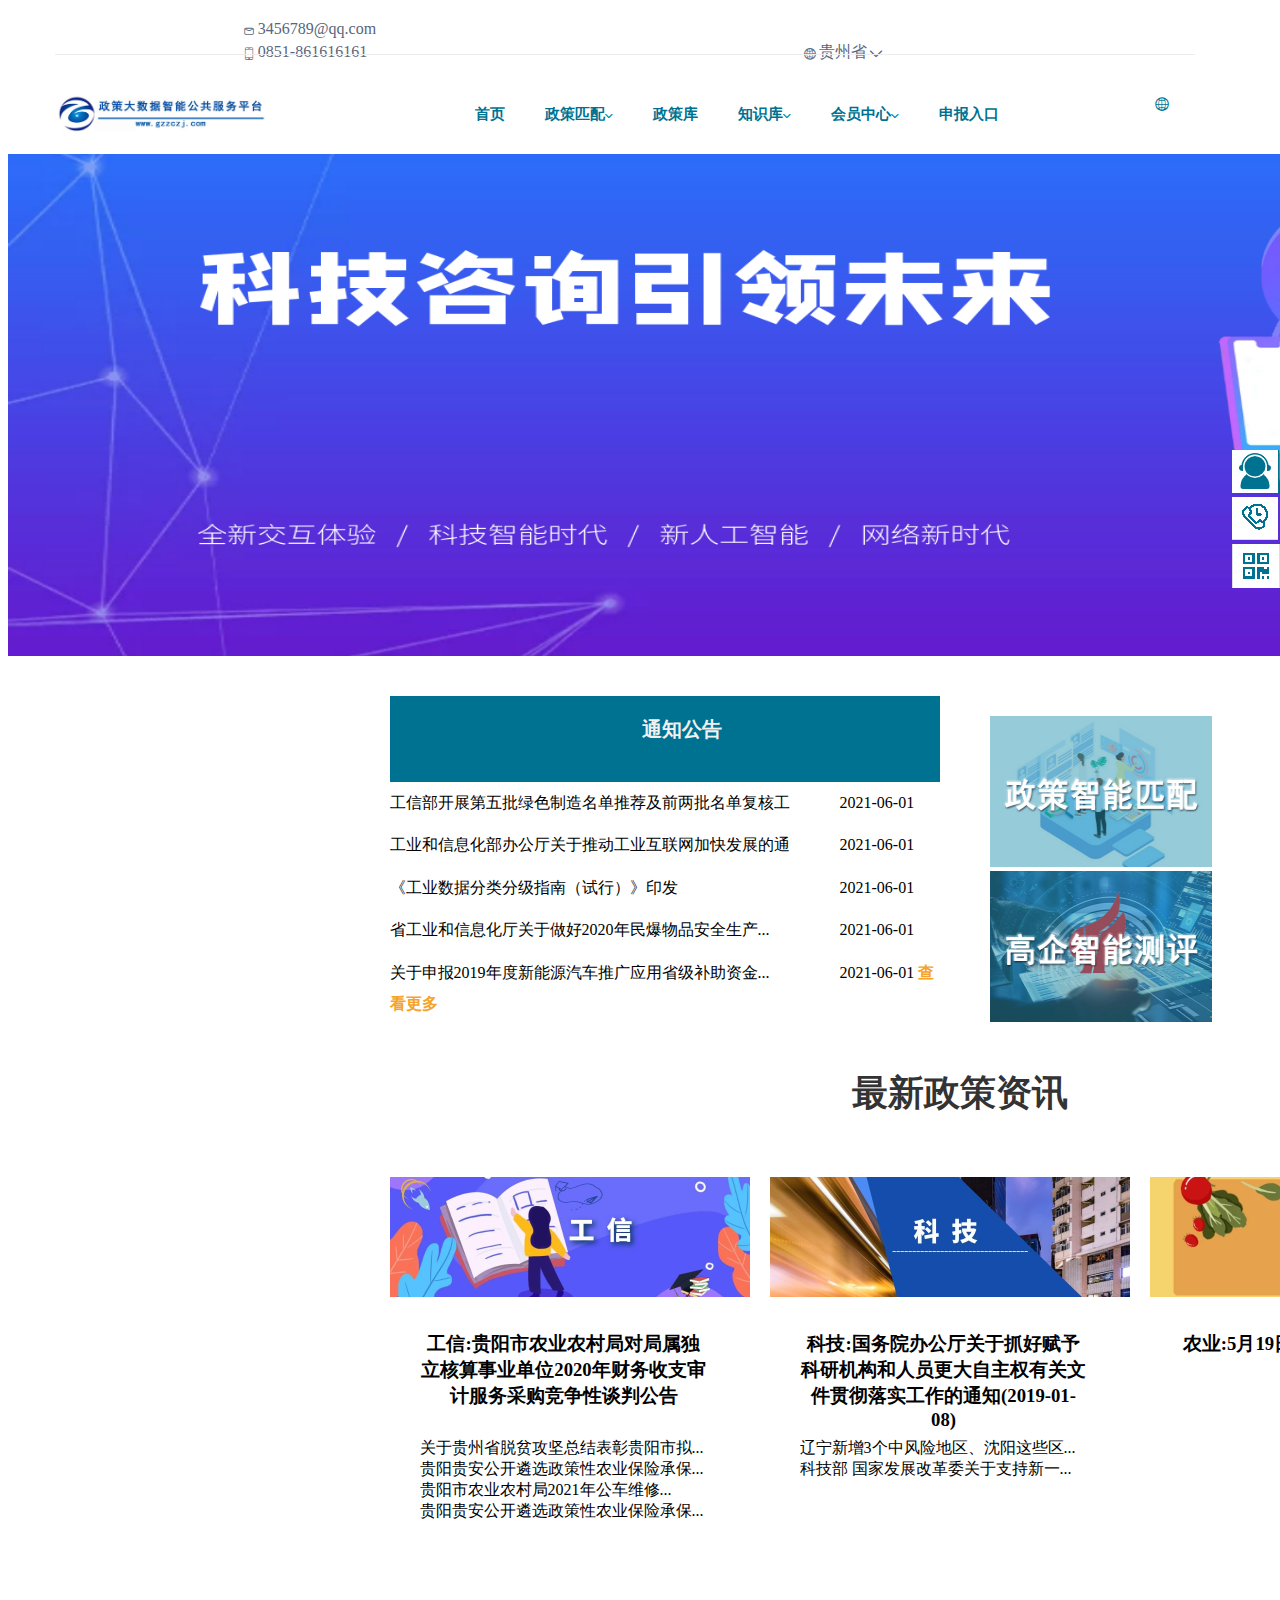
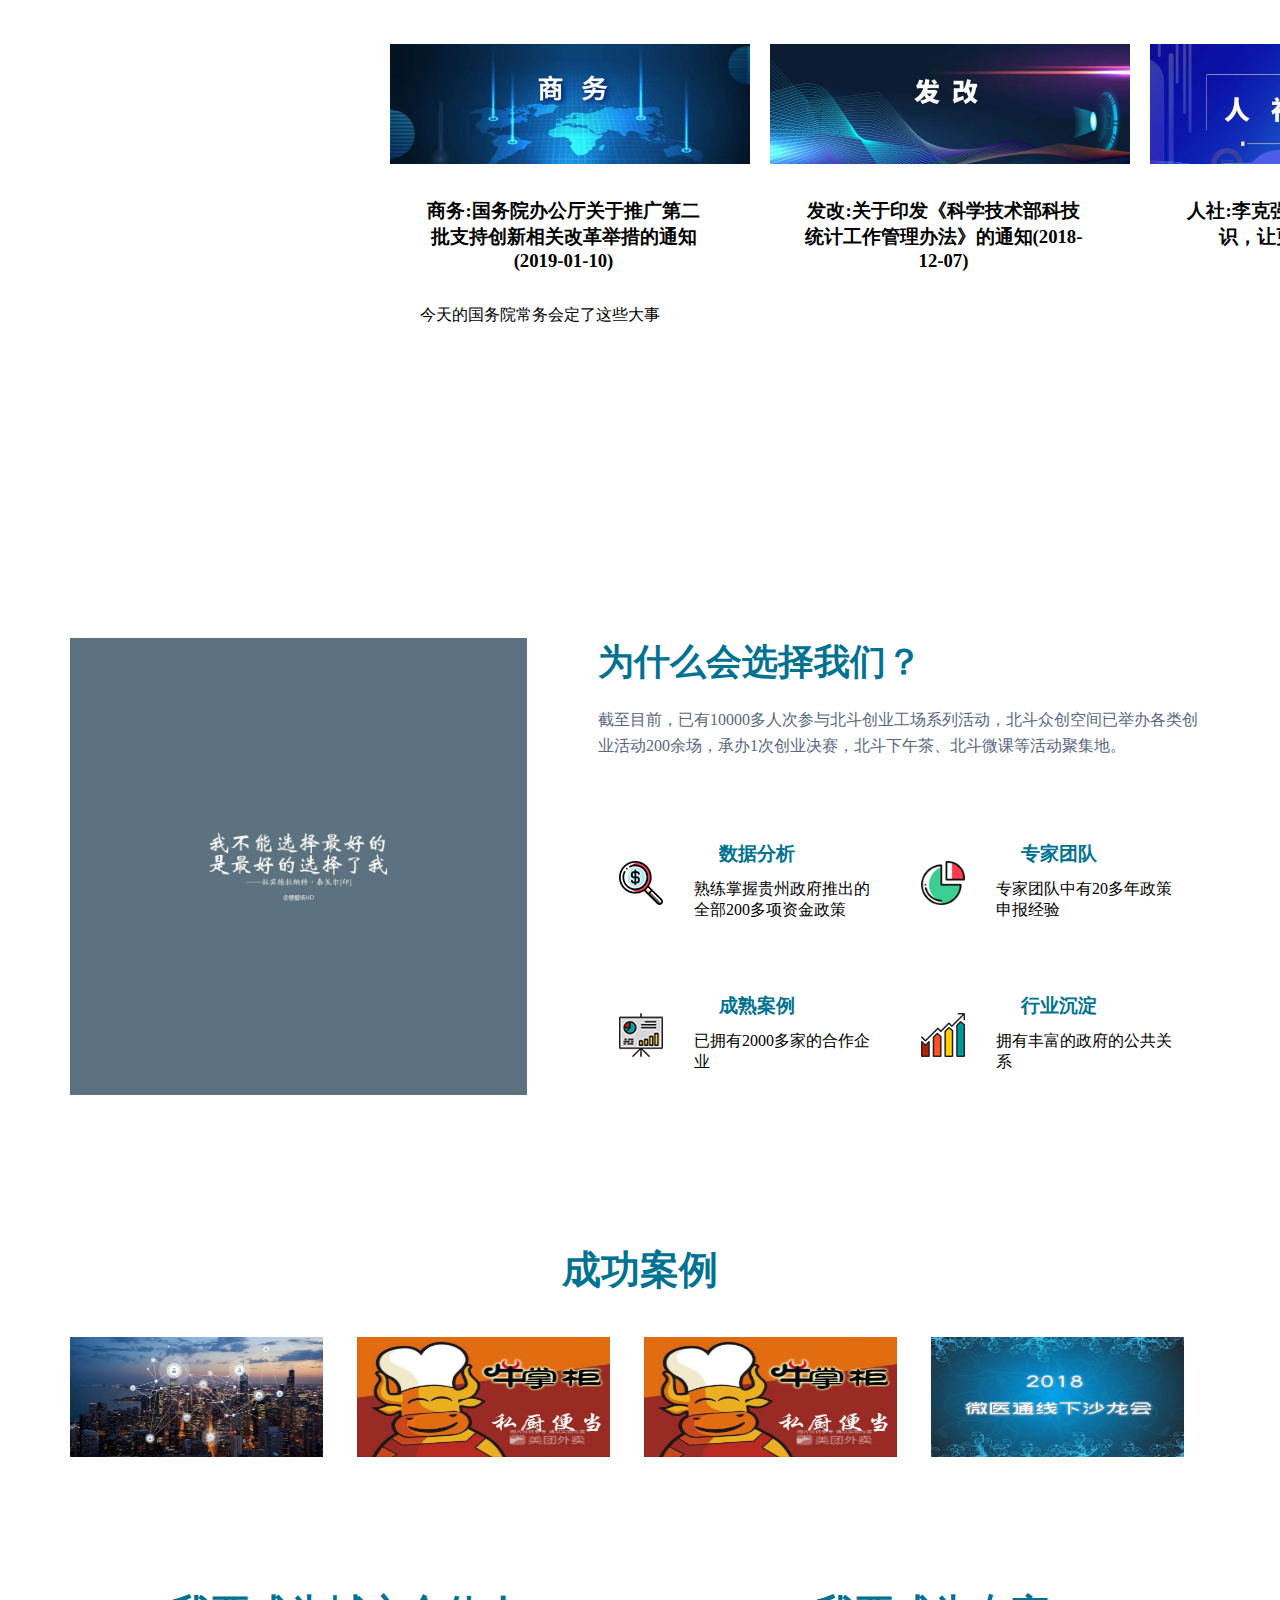
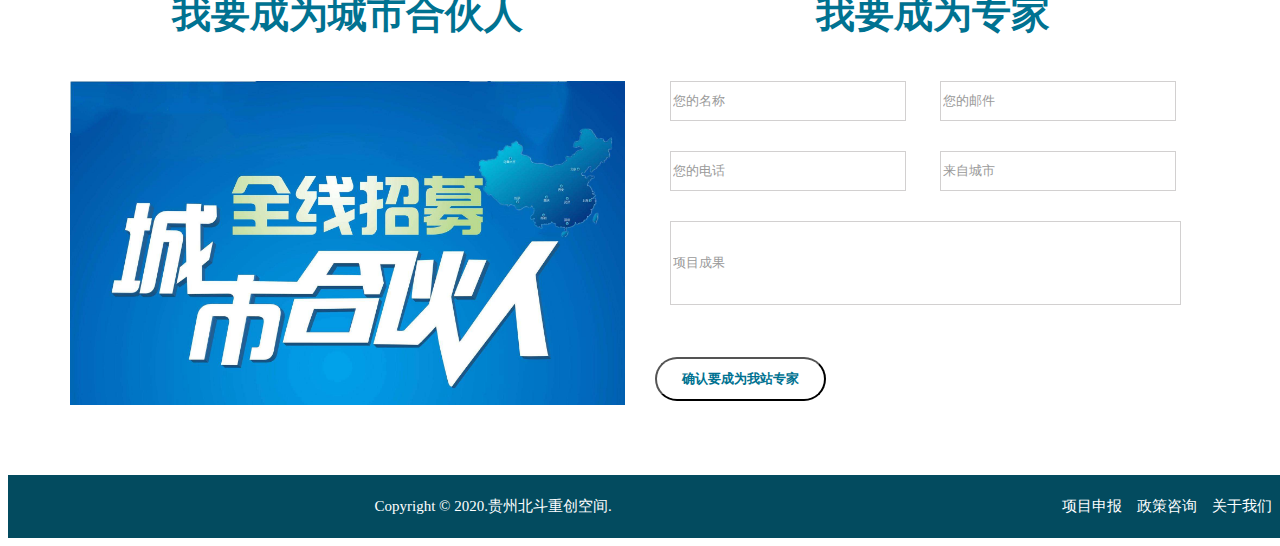
<file: index.html>
<!DOCTYPE html>
<html lang="en">

<head>
    <meta charset="UTF-8">
    <meta http-equiv="X-UA-Compatible" content="IE=edge">
    <meta name="viewport" content="width=device-width, initial-scale=1.0">
    <title>政策大数据智能公共服务平台</title>
    <link rel="icon" href="favicon.ico">
    <link rel="stylesheet" href="css/index.css">

    <link rel="stylesheet" href="css/indexA.css" media="screen and (max-width: 800px)">
</head>

<body>
    <header>
        <!-- 顶部 -->
        <div class="top clearfix">
            <div class="margin-right-364"><span class="iconfont mr2">&#xe604;</span><i>3456789@qq.com</i></div>
            <div class="margin-right-436"><span class=" iconfont mr2">&#xe606;</span><i>0851-861616161</i></div>
            <div><span class="iconfont mr2">&#xe603;</span><i>贵州省</i><span class="iconfont ml2">&#xe52b;</span></div>
        </div>
        <!-- 顶部广告 -->
        <div class="nav clearfix">
            <img src="./img/logo.jpg" class="logo fl mt30 margin-right-187">
            <ul class="fl list">
                <li>首页</li>
                <li>政策匹配<span class="iconfont">&#xe52b;</span>
                    <ul class="sub-list sub-list2">
                        <li>高企评估</li>
                        <li>政策智能匹配</li>
                    </ul>
                </li>
                <li>政策库</li>
                <li>知识库<span class="iconfont">&#xe52b;</span>
                    <ul class="sub-list sub-list4">
                        <li>高企评估</li>
                        <li>政策智能匹配</li>
                    </ul>
                </li>
                <li>会员中心<span class="iconfont">&#xe52b;</span>
                    <ul class="sub-list sub-list5">
                        <li>高企评估</li>
                        <li>政策智能匹配</li>
                    </ul>
                </li>
                <li>申报入口</li>
            </ul>
            <div class="search"><span class="iconfont">&#xe603;</span></div>
            <div class="separator"></div>
        </div>
    </header>

    <!-- 滑动 -->
    <div class="slider">
        <ul class="clearfix oslider">
            <li class="item1"></li>
            <li class="item2"></li>
            <li class="item3"></li>
            <li class="item4"></li>
        </ul>
    </div>

    <div class="features mar-top-100">
        <div class="content clearfix">
            <div class="grid1 grid mr30 back">
                <h3>通知公告</h3>
                <div class="details">
                    <p>工信部开展第五批绿色制造名单推荐及前两批名单复核工</p><span>2021-06-01</span>
                    <p>工业和信息化部办公厅关于推动工业互联网加快发展的通</p><span>2021-06-01</span>
                    <p>《工业数据分类分级指南（试行）》印发</p><span>2021-06-01</span>
                    <p>省工业和信息化厅关于做好2020年民爆物品安全生产...</p><span>2021-06-01</span>
                    <p>关于申报2019年度新能源汽车推广应用省级补助资金...</p><span>2021-06-01</span>
                    <a href="/System/index.html">查看更多</a>
                </div>
            </div>
            <div class="grid2 grid mr30 back">
                <a href="/System/index.html"><img src="img/grid2-1.jpg" alt=""></a>
                <a href="/System/index.html"><img src="img/grid2-2.jpg" alt=""></a>
            </div>
            <div class="grid3 grid back">
                <a href="/System/index.html"><img src="img/grid3.jpg" alt=""></a>
            </div>
        </div>
    </div>

    <div class="blog">
        <div class="content">
            <h2>最新政策资讯</h2>
            <div class="row">
                <div class="blog-grid1 blog-grid">
                    <img src="./img/blog1.jpg" alt="">
                    <h3>工信:贵阳市农业农村局对局属独立核算事业单位2020年财务收支审计服务采购竞争性谈判公告</h3>
                    <ul>
                        <li>关于贵州省脱贫攻坚总结表彰贵阳市拟...</li>
                        <li>贵阳贵安公开遴选政策性农业保险承保...</li>
                        <li>贵阳市农业农村局2021年公车维修...</li>
                        <li>贵阳贵安公开遴选政策性农业保险承保...</li>
                    </ul>
                </div>
                <div class="blog-grid2 blog-grid">
                    <img src="./img/blog2.jpg" alt="">
                    <h3>科技:国务院办公厅关于抓好赋予科研机构和人员更大自主权有关文件贯彻落实工作的通知(2019-01-08)</h3>
                    <ul>
                        <li>辽宁新增3个中风险地区、沈阳这些区...</li>
                        <li>科技部 国家发展改革委关于支持新一...</li>
                    </ul>
                </div>
                <div class="blog-grid3 blog-grid">
                    <img src="./img/blog3.jpg" alt="">
                    <h3>农业:5月19日的国务院常务会定了这3件大事</h3>
                </div>
                <div class="blog-grid4 blog-grid">
                    <img src="./img/blog4.jpg" alt="">
                    <h3>商务:国务院办公厅关于推广第二批支持创新相关改革举措的通知(2019-01-10)</h3>
                    <ul>
                        <li>今天的国务院常务会定了这些大事</li>
                    </ul>
                </div>
                <div class="blog-grid5 blog-grid">
                    <img src="./img/blog5.jpg" alt="">
                    <h3>发改:关于印发《科学技术部科技统计工作管理办法》的通知(2018-12-07)</h3>
                </div>
                <div class="blog-grid6 blog-grid">
                    <img src="./img/blog6.jpg" alt="">
                    <h3>人社:李克强：尊重科学、尊重知识，让更多人才脱颖而出</h3>
                </div>
            </div>
        </div>
    </div>

    <div class="about clearfix">
        <div class="fl">
            <img src="img/about.jpg" alt="">
        </div>
        <div class="fr">
            <div class="title">
                <h3>为什么会选择我们？</h3>
                <p>截至目前，已有10000多人次参与北斗创业工场系列活动，北斗众创空间已举办各类创业活动200余场，承办1次创业决赛，北斗下午茶、北斗微课等活动聚集地。</p>
            </div>
            <div class="contant-info">
                <div>
                    <img src="img/info1.png" alt="">
                    <h4>数据分析</h4>
                    <p>熟练掌握贵州政府推出的全部200多项资金政策</p>
                </div>
                <div>
                    <img src="img/info2.png" alt="">
                    <h4>专家团队</h4>
                    <p>专家团队中有20多年政策申报经验</p>
                </div>
                <div>
                    <img src="img/info3.png" alt="">
                    <h4>成熟案例</h4>
                    <p>已拥有2000多家的合作企业</p>
                </div>
                <div>
                    <img src="img/info4.png" alt="">
                    <h4>行业沉淀</h4>
                    <p>拥有丰富的政府的公共关系</p>
                </div>
            </div>
        </div>
    </div>

    <div class="team">
        <h3>成功案例</h3>
        <img src="img/team1.jpg" alt="">
        <img src="img/team2.jpg" alt="">
        <img src="img/team2.jpg" alt="">
        <img src="img/team3.jpg" alt="">
    </div>

    <div class="faq-achievement clearfix">
        <div class="left">
            <h3>我要成为城市合伙人</h3>
            <img src="img/left.jpg" alt="">
        </div>
        <div class="right">
            <h3>我要成为专家</h3>
            <input type="text" value="您的名称">
            <input type="text" value="您的邮件">
            <input type="text" value="您的电话">
            <input type="text" value="来自城市">
            <input type="text" value="项目成果">
            <button>确认要成为我站专家</button>
        </div>
    </div>

    <div class="footer ">
        <div class="clearfix ma">
            <div class="left fl">
                <p>Copyright © 2020.贵州北斗重创空间.</p>
            </div>
            <ul class="right fl">
                <li>项目申报</li>
                <li>政策咨询</li>
                <li>关于我们</li>
                <li>联系我们</li>
                <li>在线咨询</li>
            </ul>
        </div>
    </div>

    <div class="cndns-right">
        <li><img src="img/fixed1.jpg" alt=""></li>
        <li><img src="img/fixed2.jpg" alt=""></li>
        <li><img src="img/fixed3.jpg" alt=""></li>
    </div>
    <script src="js/index.js"></script>
</body>

</html>
</file>
<file: css/indexA.css>
header .top {
    width: 50%;
    height: auto;
    margin: 0 auto;
    padding: 10px 0;
    line-height: 1.42857143;
    color: #57667E;
    font-size: 16px;
    font-family: 'themify';
}

header .top div:nth-child(2) {
    margin-right: 20px !important;
}


header .nav {
    width: 100%;
    height: auto;
    position: static;
    margin: 0 auto;
}
header .nav .logo{
    width: 60%;
    height: auto;
    cursor: pointer;
    margin:0 auto !important;
}
header .nav .list {
    width: 100%;
    height: auto;
}




.slider {
    width: 100%;
    height: 502px;
    /* position: relative; */
    margin-top: 200px;
}

.slider li {
    position: absolute;
    width: 1902px;
    height: 502px;
    background-repeat: no-repeat;
    background-size: 1902px 502px;
}




.features {
    width: 100%;
    height: auto;
    margin-top: 40px;
}
.features .content {
    width: 100%;
    margin: 0 10px;
}

.features .content .grid1 {
    width: 100%;
    height: auto;
    margin-bottom: 20px;
}

.features .grid h3 {
    display: inline-block;
    width: 72%;
    height: 44px;
    background-color: #007291;
    padding: 20px 35px 22px 70px;
    text-align: left;
    font-size: 20px;
    color: #f1f1f1;
}

.features .content .grid1 p{
    display: inline-block;
    line-height: 2.65em;
    font-size: 14px;
    width: 90%;
    padding-left: 10px;
}
.features .content .grid1 span{
    display: inline-block;
    line-height: 2.65em;
    font-size: 1rem;
    width: 90%;
    padding-left: 10px;
}
.features .content .grid1 a{
    font-weight: bold;
    color: #f5a32a;
    display: block;
    padding-left: 10px;
}

.features .content .grid2,
.features .content .grid3 {
    width: 100%;
    height: 343px;
    padding: 20px;
    box-sizing: border-box;
}
.features .content .grid2 {
    margin-bottom: 20px;
}

.features .content .grid2 img {
    width: 100%;
    height: 151px;
}


.features .content .grid3 img {
    width: 100%;
    height: 317px;
}


.blog {
    width: 100%;
    height: auto;
    margin-top: 80px;
}

.blog .content {
    width: 100%;
    height: auto;
    margin: 0 auto;
}

.blog .content h2 {
    width: 60%;
    height: 39px;
    margin: 0 auto 70px auto;
    text-align: center;
    line-height: 1.42857143;
    color: #333;
    font-size: 36px;
}

.blog .row .blog-grid{
    width: 90%;
    height: auto;
    float: left;
    background-color: #fff;
    margin: 15px;
    /* box-shadow: outset 2px 2px 2px #eee; */
}

.blog .content img {
    width: 100%;
    height: 120px;
}



.about {
    width: 95%;
    height: auto;
    margin: 0 auto;
    margin-top: 120px;
}
.about div img {
    width: 100%;
    height: auto;
}

.about .fr {
    width: 100%;
    height: auto;
}

.about div:nth-child(2) {
    width: 100%;
}


.team {
    width: 100%;
    height: auto;
    margin: 0 auto;
    margin-top: 70px;
}

.team img {
    width: 95%;
    height: 120px;
    margin: 15px;
}


.faq-achievement {
    width: 100%;
    height: auto;
    padding-top: 60px;
    margin: 0 auto;
    position: static;
    
}

.faq-achievement .left {
    width: 100%;
    height: auto;
    float: left;
    position: static;
} 
.faq-achievement .right {
    width: 100%;
    position: static;
    float: left;
    
} 


.faq-achievement h3 {
    font-size: 1.5625rem;
    color: #007291;
    text-align: left;
    padding-bottom: 40px;

}

.faq-achievement .left img{
    width: 100%;
    height: auto;
}


.footer {
    width: 100%;
    height: 63px;
    background: #034b5f;
    font-size: 15px;
    color: #fff;
}
</file>
<file: css/index.css>
@import url(reset.css);
@import url("https://fonts.googleapis.com/css?family=Muli:400,400i,600,700,800&amp;display=swap");

@font-face {
    font-family: 'iconfont';
    src: url('../font/font_sf95l5hyhor/iconfont.ttf') format('truetype');
}

.iconfont {
    font-family: "iconfont" !important;
    font-size: 16px;
    font-style: normal;
    -webkit-font-smoothing: antialiased;
    -moz-osx-font-smoothing: grayscale;
}

header {
    width: 100%;
    height: 146px;
}

header .top {
    width: 63%;
    height: 26px;
    margin: 0 auto;
    padding: 10px 0;
    line-height: 1.42857143;
    color: #57667E;
    font-size: 16px;
    font-family: 'themify';
}

header .top div {
    float: left; 
}
header .top span {
    font-size: 14px;
    vertical-align: bottom;
}

header .nav {
    width: 1170px;
    height: 100px;
    position: relative;
    margin: 0 auto;
}
header .nav .logo{
    width: 213px;
    height: 38px;
    cursor: pointer;
}
header .nav .list>li {
    float: left;
    line-height: 100px;
    padding: 0 20px;
    color: #007291;
    font-size: 0.9375rem;
    font-weight: bold;
    position: relative;
    cursor: pointer;
}
header .nav .list > li:hover{
    color:#F5A32A;
}

header .nav .list>li .iconfont {
    font-size: 0.5rem;
}
header .nav .list li:nth-child(2):hover .sub-list2 {
    visibility:visible;
}
header .nav .list li:nth-child(4):hover .sub-list4 {
    visibility:visible;
}
header .nav .list li:nth-child(5):hover .sub-list5 {
    visibility:visible;
}
header .nav .list .sub-list {
    width: 200px;
    background-color: #fff;
    visibility: hidden;
    position: absolute;
    left: 0px;
    z-index: 9;
    padding: 2px 10px ;
}
header .nav .list .sub-list li {
    line-height: 40px;
    color: #007291;

}
header .nav .search {
    line-height: 100px;
    position: relative;
    right: -135px;
    color: #007291;
    z-index: -1;
}

header .nav .separator {
    width: calc(100% - 30px);
    height: 1px;
    position: absolute;
    top: 0;
    background-color: #ececec;
}





.slider {
    width: 1902px;
    height: 502px;
    /* position: relative; */
}
.slider ul {
    position: relative;
    left:0;
    width: 2000px;
    height: 502px;
}

.slider .item1,
.slider .item4 {
    background-image: url(../img/slider1.png);
}
.slider .item2 {
    background-image: url(../img/slider2.png);
    left: 1902px;
}
.slider .item3 {
    background-image: url(../img/slider3.png);
    left: 3804px;
}
.slider .item4 {
    left: 5706px;
}
.slider li {
    position: absolute;
    width: 1902px;
    height: 502px;
    background-repeat: no-repeat;
    background-size: 1902px 502px;
}




.features {
    width: 1903px;
    height: 372px;
    margin-top: 40px;
}

.features .content {
    width: 1140px;
    margin: 0 auto;
}
.features .content .grid {
    float: left;
}
.features .content .grid1 {
    width: 550px;
    height: 343px;
}

.features .grid h3 {
    display: inline-block;
    width: 445px;
    height: 44px;
    background-color: #007291;
    padding: 20px 35px 22px 70px;
    text-align: center;
    font-size: 20px;
    color: #f1f1f1;
}

.features .content .grid1 p{
    display: inline-block;
    line-height: 2.65em;
    font-size: 1rem;
    width: 450px;
}
.features .content .grid1 a{
    font-weight: bold;
    color: #f5a32a;
    margin-top: 5px;
}

.features .content .grid2,
.features .content .grid3 {
    width: 262px;
    height: 343px;
    padding: 20px;
    box-sizing: border-box;
}

.features .content .grid2 img {
    width: 222px;
    height: 151px;
}


.features .content .grid3 img {
    width: 222px;
    height: 317px;
}




.blog {
    width: 1903px;
    height: 1050px;
}

.blog .content {
    height: 1050px;
    width: 1140px;
    margin: 0 auto;
}

.blog .content h2 {
    width: 555px;
    height: 39px;
    margin: 0 auto 70px auto;
    text-align: center;
    line-height: 1.42857143;
    color: #333;
    font-size: 36px;
}

.blog .content img {
    width: 360px;
    height: 120px;
}
.blog .row .blog-grid{
    width: 360px;
    height: 452px;
    float: left;
    background-color: #fff;
    margin-right: 20px;
    margin-bottom: 15px;
    /* box-shadow: outset 2px 2px 2px #eee; */
}
.blog .row .blog-grid h3,
.blog .row .blog-grid ul {
    width: 288px;
    height: 77px;
    padding: 30px;
    text-align: center;
}
.blog .row .blog-grid ul{
    padding: 0 30px 30px;
    text-align: left;
}






.about {
    width: 1140px;
    height: 485px;
    margin: 0 auto;
    margin-top: 120px;
}
.about div img {
    width: 457px;
    height: 457px;
}

.about .contant-info img {
    width: 44px;
    height: 44px;
    position: absolute;
    left: 20px;
    top: 60px;
}

.about div:nth-child(2) {
    width: 612px;
}

.about .title h3 {
    margin-bottom: 20px;
    font-size: 36px;
    color: #007291;
}
.about .title p {
    color: #57667e;
    line-height: 1.65em;
    margin-bottom: 40px;
}
.about .contant-info{
    width: 610px;
    height: 262px;
    position: relative;
}
.about .contant-info div{
    width: 300px;
    height: 150px;
    float: left;
    border: 1px solid #fff;
    position: relative;
}
.about .contant-info div h4{
    
    position: absolute;
    color:#007291;
    font-size: 19px;
    left: 120px;
    top: 40px;
}
.about .contant-info div p{
    
    position: absolute;
    left: 95px;
    top: 78px;
    width:176px;
}









.team {
    width: 1140px;
    height: 224px;
    margin: 0 auto;
    margin-top: 120px;
}
.team h3 {
    text-align: center;
    font-size: 39px;
    color: #007291;
    margin-bottom: 40px;
}
.team img {
    width: 253px;
    height: 120px;
    margin-right: 30px;
}
.team img:nth-child(5) {
    margin-right: 0px;
}




.faq-achievement {
    width: 1140px;
    height: 488px;
    padding-top: 120px;
    margin: 0 auto;
    position: relative;
}

.faq-achievement h3 {
    font-size: 39px;
    color: #007291;
    text-align: center;
    padding-bottom: 40px;
}
.faq-achievement .left img{
    width: 555px;
    height: 324px;
}
.faq-achievement .left {
    position: absolute;
    left: 0;
} 
.faq-achievement .right {
    width: 555px;
    position: absolute;
    right: 0;
} 

.faq-achievement .right input{
    width: 230px;
    height: 36px;
    margin: 0 15px 30px 15px;
    color: #9a9a9a;
    border: 1px solid #d2d0d0;

} 

.faq-achievement .right input:nth-child(6){
    width: 505px;
    height: 80px;
} 

.faq-achievement .right button{
    background-color: #fff;
    color: #007291;
    font-weight: 600;
    padding: 11px 25px;
    border-radius: 50px;
    display: inline-block;
    position: relative;
    text-transform: capitalize;
    bottom: -22px;

} 



.footer {
    width: 1903px;
    height: 63px;
    background: #034b5f;
    font-size: 15px;
    color: #fff;
}
.footer .ma {
    width: 1170px;
    height: 63px;
    margin: 0 auto;
}
.footer .left {
    margin-right: 450px;
}
.footer .left p{
    line-height: 63px;
}

.footer .right li {
    float: left;
    line-height: 63px;
    margin-right: 15px;
}

.cndns-right {
    position: fixed;
    right: 0;
    top: 50%;
}
.cndns-right li{
    list-style: none;
    cursor: pointer;
}
</file>
